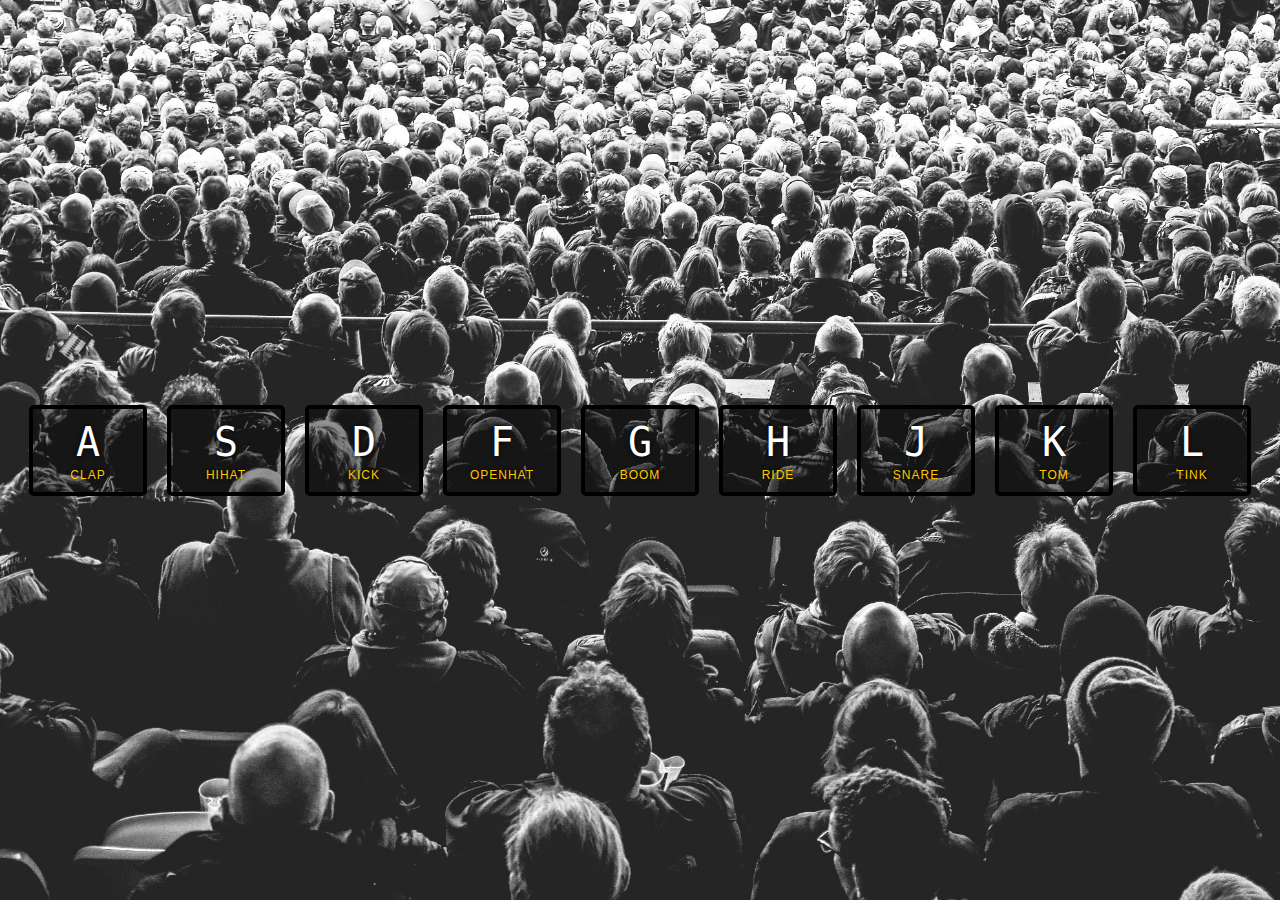
<file: D1-JavaScriptDrumKit/index.html>
<!DOCTYPE html>
<html lang="en">
<head>
    <meta charset="UTF-8">
    <title>JS Drum Kit</title>
    <link rel="stylesheet" href="style.css">
</head>
<body>
        <div class="keys">
                <div data-key="65" class="key">
                  <kbd>A</kbd>
                  <span class="sound">clap</span>
                </div>
                <div data-key="83" class="key">
                  <kbd>S</kbd>
                  <span class="sound">hihat</span>
                </div>
                <div data-key="68" class="key">
                  <kbd>D</kbd>
                  <span class="sound">kick</span>
                </div>
                <div data-key="70" class="key">
                  <kbd>F</kbd>
                  <span class="sound">openhat</span>
                </div>
                <div data-key="71" class="key">
                  <kbd>G</kbd>
                  <span class="sound">boom</span>
                </div>
                <div data-key="72" class="key">
                  <kbd>H</kbd>
                  <span class="sound">ride</span>
                </div>
                <div data-key="74" class="key">
                  <kbd>J</kbd>
                  <span class="sound">snare</span>
                </div>
                <div data-key="75" class="key">
                  <kbd>K</kbd>
                  <span class="sound">tom</span>
                </div>
                <div data-key="76" class="key">
                  <kbd>L</kbd>
                  <span class="sound">tink</span>
                </div>
              </div>
            
              <audio data-key="65" src="sounds/clap.wav"></audio>
              <audio data-key="83" src="sounds/hihat.wav"></audio>
              <audio data-key="68" src="sounds/kick.wav"></audio>
              <audio data-key="70" src="sounds/openhat.wav"></audio>
              <audio data-key="71" src="sounds/boom.wav"></audio>
              <audio data-key="72" src="sounds/ride.wav"></audio>
              <audio data-key="74" src="sounds/snare.wav"></audio>
              <audio data-key="75" src="sounds/tom.wav"></audio>
              <audio data-key="76" src="sounds/tink.wav"></audio>
            
     <script>
       function playSound(e){
         const audio = document.querySelector(`audio[data-key="${e.keyCode}"]`);
         const key = document.querySelector(`.key[data-key="${e.keyCode}"]`);
         if(!audio) return; //stop the function from running all together
         audio.currentTime = 0; //rewind to the start
         audio.play();
         key.classList.add('playing');
       }

       function removeTransition(e){
         if (e.propertyName !== 'transform') return;//skip it if it's not a transform
         this.classList.remove('playing');
       }

       const keys = document.querySelectorAll('.key');
       keys.forEach(key => key.addEventListener('transitionend', removeTransition));
       window.addEventListener('keydown', playSound );
     </script>
                         
</body>
</html>
</file>
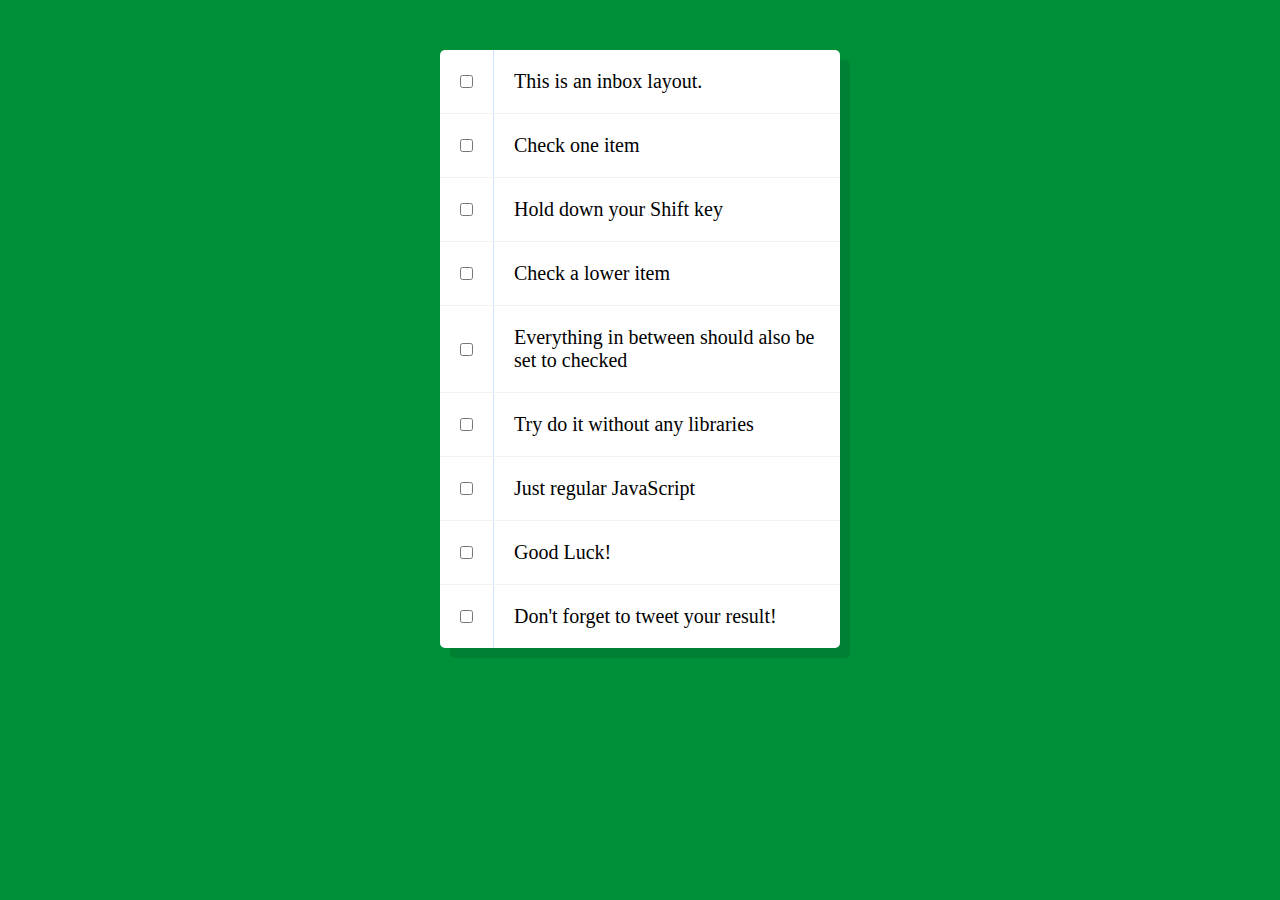
<file: D10-HoldShifttoCheckMultipleCheckboxes/index.html>
<!DOCTYPE html>
<html lang="en">
<head>
  <meta charset="UTF-8">
  <title>Hold Shift to Check Multiple Checkboxes</title>
</head>
<body>
  <style>

    html {
      font-family: sans-serif;
      background: #008f39;
    }

    .inbox {
      max-width: 400px;
      margin: 50px auto;
      background: white;
      border-radius: 5px;
      box-shadow: 10px 10px 0 rgba(0,0,0,0.1);
    }

    .item {
      display: flex;
      align-items: center;
      border-bottom: 1px solid #F1F1F1;
    }

    .item:last-child {
      border-bottom: 0;
    }


    input:checked + p {
      background: #F9F9F9;
      text-decoration: line-through;
    }

    input[type="checkbox"] {
      margin: 20px;
    }

    p {
      margin: 0;
      padding: 20px;
      transition: background 0.2s;
      flex: 1;
      font-family: 'helvetica neue';
      font-size: 20px;
      font-weight: 200;
      border-left: 1px solid #D1E2FF;
    }
  </style>
   <!--
   The following is a common layout you would see in an email client.

   When a user clicks a checkbox, holds Shift, and then clicks another checkbox a few rows down, all the checkboxes in-between those two checkboxes should be checked.

  -->
  <div class="inbox">
    <div class="item">
      <input type="checkbox">
      <p>This is an inbox layout.</p>
    </div>
    <div class="item">
      <input type="checkbox">
      <p>Check one item</p>
    </div>
    <div class="item">
      <input type="checkbox">
      <p>Hold down your Shift key</p>
    </div>
    <div class="item">
      <input type="checkbox">
      <p>Check a lower item</p>
    </div>
    <div class="item">
      <input type="checkbox">
      <p>Everything in between should also be set to checked</p>
    </div>
    <div class="item">
      <input type="checkbox">
      <p>Try do it without any libraries</p>
    </div>
    <div class="item">
      <input type="checkbox">
      <p>Just regular JavaScript</p>
    </div>
    <div class="item">
      <input type="checkbox">
      <p>Good Luck!</p>
    </div>
    <div class="item">
      <input type="checkbox">
      <p>Don't forget to tweet your result!</p>
    </div>
  </div>

<script>
const checkboxes = document.querySelectorAll('.inbox input[type="checkbox"]');

let lastChecked;

function handleCheck(e) {
  // Check if they had the shift key down
  // AND check that they are checking it
  let inBetween = false;
  if (e.shiftKey && this.checked) {
    // go ahead and do what we please
    // loop over every single checkbox
    checkboxes.forEach(checkbox => {
      console.log(checkbox);
      if (checkbox === this || checkbox === lastChecked) {
        inBetween = !inBetween;
        console.log('Starting to check them in between!');
      }

      if (inBetween) {
        checkbox.checked = true;
      }
    });
  }

  lastChecked = this;
}

checkboxes.forEach(checkbox => checkbox.addEventListener('click', handleCheck));
</script>
</body>
</html>
</file>
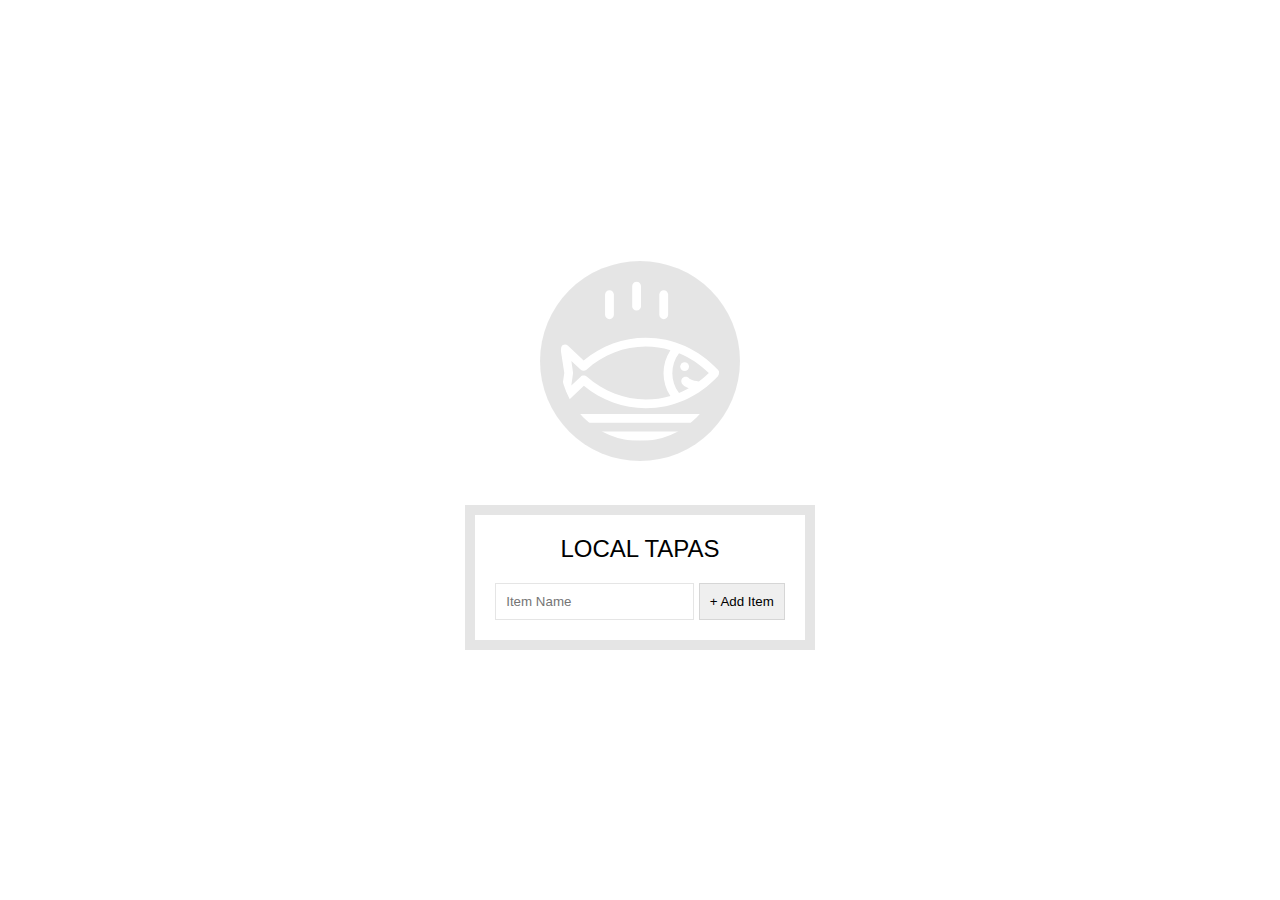
<file: D15-LocalStorage/index.html>
<!DOCTYPE html>
<html lang="en">
<head>
  <meta charset="UTF-8">
  <title>LocalStorage</title>
  <link rel="stylesheet" href="style.css">
</head>
<body>
  <!--
      Fish SVG Cred:
      https://thenounproject.com/search/?q=fish&i=589236
   -->

   <svg xmlns="http://www.w3.org/2000/svg" xmlns:xlink="http://www.w3.org/1999/xlink" version="1.1" x="0px" y="0px" viewBox="0 0 512 512" enable-background="new 0 0 512 512" xml:space="preserve"><g><path d="M495.9,425.3H16.1c-5.2,0-10.1,2.9-12.5,7.6c-2.4,4.7-2.1,10.3,0.9,14.6l39,56.4c2.6,3.8,7,6.1,11.6,6.1h401.7   c4.6,0,9-2.3,11.6-6.1l39-56.4c3-4.3,3.3-9.9,0.9-14.6C506,428.2,501.1,425.3,495.9,425.3z M449.4,481.8H62.6L43,453.6H469   L449.4,481.8z"/><path d="M158.3,122c7.8,0,14.1-6.3,14.1-14.1V43.4c0-7.8-6.3-14.1-14.1-14.1c-7.8,0-14.1,6.3-14.1,14.1v64.5   C144.2,115.7,150.5,122,158.3,122z"/><path d="M245.1,94.7c7.8,0,14.1-6.3,14.1-14.1V16.1c0-7.8-6.3-14.1-14.1-14.1C237.3,2,231,8.3,231,16.1v64.5   C231,88.4,237.3,94.7,245.1,94.7z"/><path d="M331.9,122c7.8,0,14.1-6.3,14.1-14.1V43.4c0-7.8-6.3-14.1-14.1-14.1s-14.1,6.3-14.1,14.1v64.5   C317.8,115.7,324.1,122,331.9,122z"/><path d="M9.6,385.2c5.3,2.8,11.8,1.9,16.2-2.2l50.6-47.7c56.7,46.5,126.6,71.9,198.3,71.9c0,0,0,0,0,0   c87.5,0,169.7-36.6,231.4-103.2c5-5.4,5-13.8,0-19.2c-61.8-66.5-144-103.2-231.4-103.2c-72,0-142.2,25.6-199,72.5l-50-47.1   c-4.4-4.1-10.9-5-16.2-2.2c-5.3,2.8-8.3,8.7-7.4,14.6l11.6,75L2.2,370.6C1.3,376.5,4.2,382.4,9.6,385.2z M380.9,230.8   c34.9,14.3,67.2,35.7,95.3,63.6c-10.1,10-20.8,19.2-31.9,27.5c-22.4-3.3-29.6-8.8-30.7-9.7c-4-5.7-11.8-7.7-18.1-4.4   c-6.9,3.6-9.5,12.2-5.9,19.1c1.9,3.5,7.3,10.3,22.4,16c-10.1,5.7-20.5,10.7-31.1,15.1C352.4,320.2,352.4,268.6,380.9,230.8z    M36.3,255.6l29.4,27.7c5.3,5,13.6,5.1,19.1,0.3c53.2-47.6,120.7-73.7,190-73.7c26.9,0,53.2,3.9,78.5,11.3   c-29.3,44.6-29.3,102,0,146.6c-25.3,7.4-51.6,11.3-78.5,11.3c-69,0-136.3-26-189.4-73.2c-2.7-2.4-13.4-6.3-19.1,0.3l-30.1,28.3   l5.7-40C42.2,293,36.3,255.6,36.3,255.6z"/><circle cx="398.8" cy="273.8" r="14.1"/></g></svg>

  <div class="wrapper">
    <h2>LOCAL TAPAS</h2>
    <p></p>
    <ul class="plates">
      <li>Loading Tapas...</li>
    </ul>
    <form class="add-items">
      <input type="text" name="item" placeholder="Item Name" required>
      <input type="submit" value="+ Add Item">
    </form>
  </div>

<script>
  const addItems = document.querySelector('.add-items');
  const itemsList = document.querySelector('.plates');
  const items = JSON.parse(localStorage.getItem('items')) || [];

  function addItem(e) {
    e.preventDefault();
    const text = (this.querySelector('[name=item]')).value;
    const item = {
      text,
      done: false
    };

    items.push(item);
    populateList(items, itemsList);
    localStorage.setItem('items', JSON.stringify(items));
    this.reset();
  }

  function populateList(plates = [], platesList) {
    platesList.innerHTML = plates.map((plate, i) => {
      return `
        <li>
          <input type="checkbox" data-index=${i} id="item${i}" ${plate.done ? 'checked' : ''} />
          <label for="item${i}">${plate.text}</label>
        </li>
      `;
    }).join('');
  }

  function toggleDone(e) {
    if (!e.target.matches('input')) return; // skip this unless it's an input
    const el = e.target;
    const index = el.dataset.index;
    items[index].done = !items[index].done;
    localStorage.setItem('items', JSON.stringify(items));
    populateList(items, itemsList);
  }

  addItems.addEventListener('submit', addItem);
  itemsList.addEventListener('click', toggleDone);

  populateList(items, itemsList);

</script>


</body>
</html>
</file>
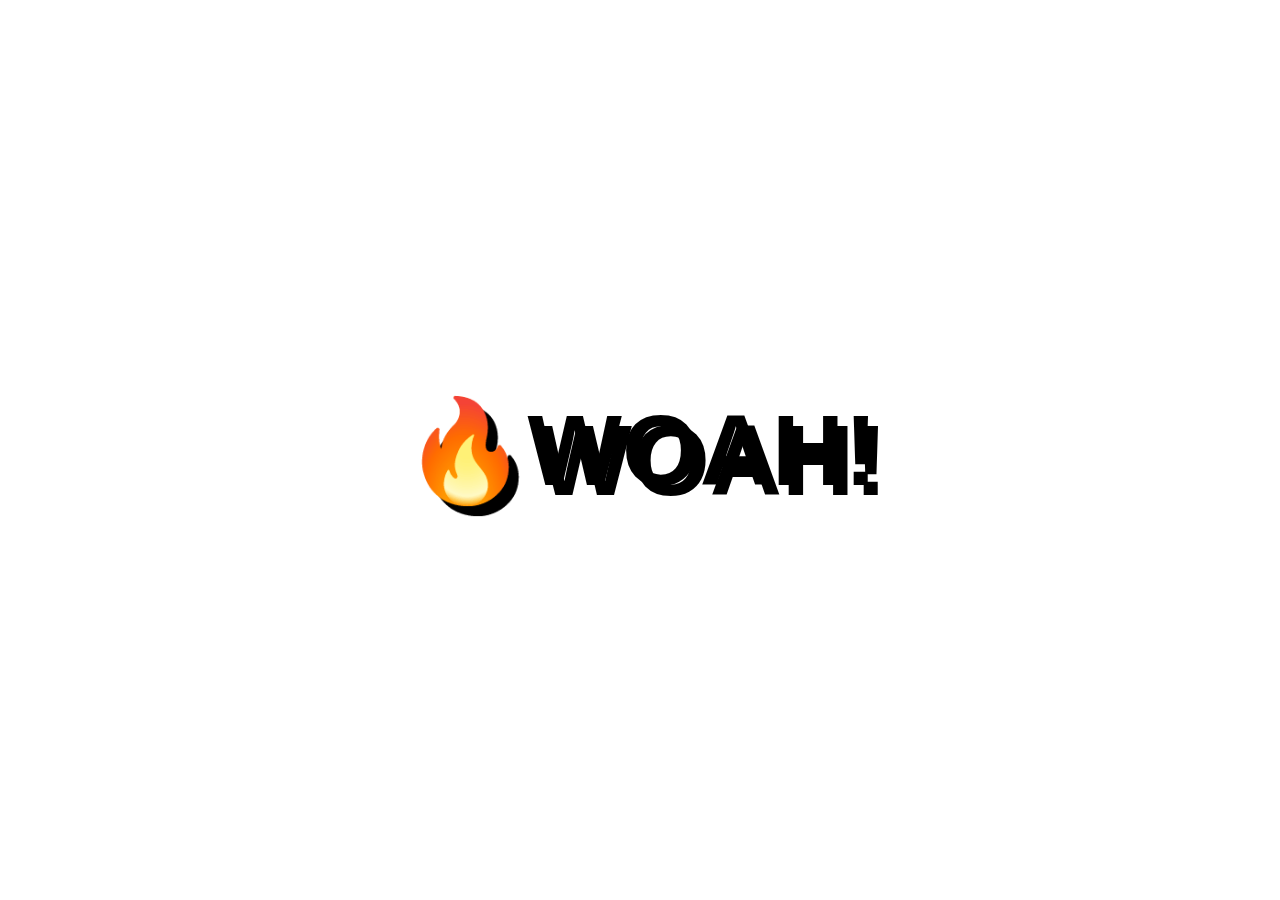
<file: D16 - Mouse Move Shadow/index.html>
<!DOCTYPE html>
<html lang="en">
<head>
  <meta charset="UTF-8">
  <title>Mouse Shadow</title>
</head>
<body>

  <div class="hero">
    <h1 contenteditable>🔥WOAH!</h1>
  </div>

  <style>
  html {
    color: black;
    font-family: sans-serif;
  }

  body {
    margin: 0;
  }

  .hero {
    min-height: 100vh;
    display: flex;
    justify-content: center;
    align-items: center;
    color: black;
  }

  h1 {
    text-shadow: 10px 10px 0 rgba(0,0,0,1);
    font-size: 100px;
  }
  </style>

<script>
  const hero = document.querySelector('.hero');
  const text = hero.querySelector('h1');
  const walk = 500; // 500px

  function shadow(e) {
    const { offsetWidth: width, offsetHeight: height } = hero;
    let { offsetX: x, offsetY: y } = e;

    if (this !== e.target) {
      x = x + e.target.offsetLeft;
      y = y + e.target.offsetTop;
    }

    const xWalk = Math.round((x / width * walk) - (walk / 2));
    const yWalk = Math.round((y / height * walk) - (walk / 2));

    text.style.textShadow = `
      ${xWalk}px ${yWalk}px 0 rgba(255,0,255,0.7),
      ${xWalk * -1}px ${yWalk}px 0 rgba(0,255,255,0.7),
      ${yWalk}px ${xWalk * -1}px 0 rgba(0,255,0,0.7),
      ${yWalk * -1}px ${xWalk}px 0 rgba(0,0,255,0.7)
    `;

  }

  hero.addEventListener('mousemove', shadow);
</script>
</body>
</html>
</file>
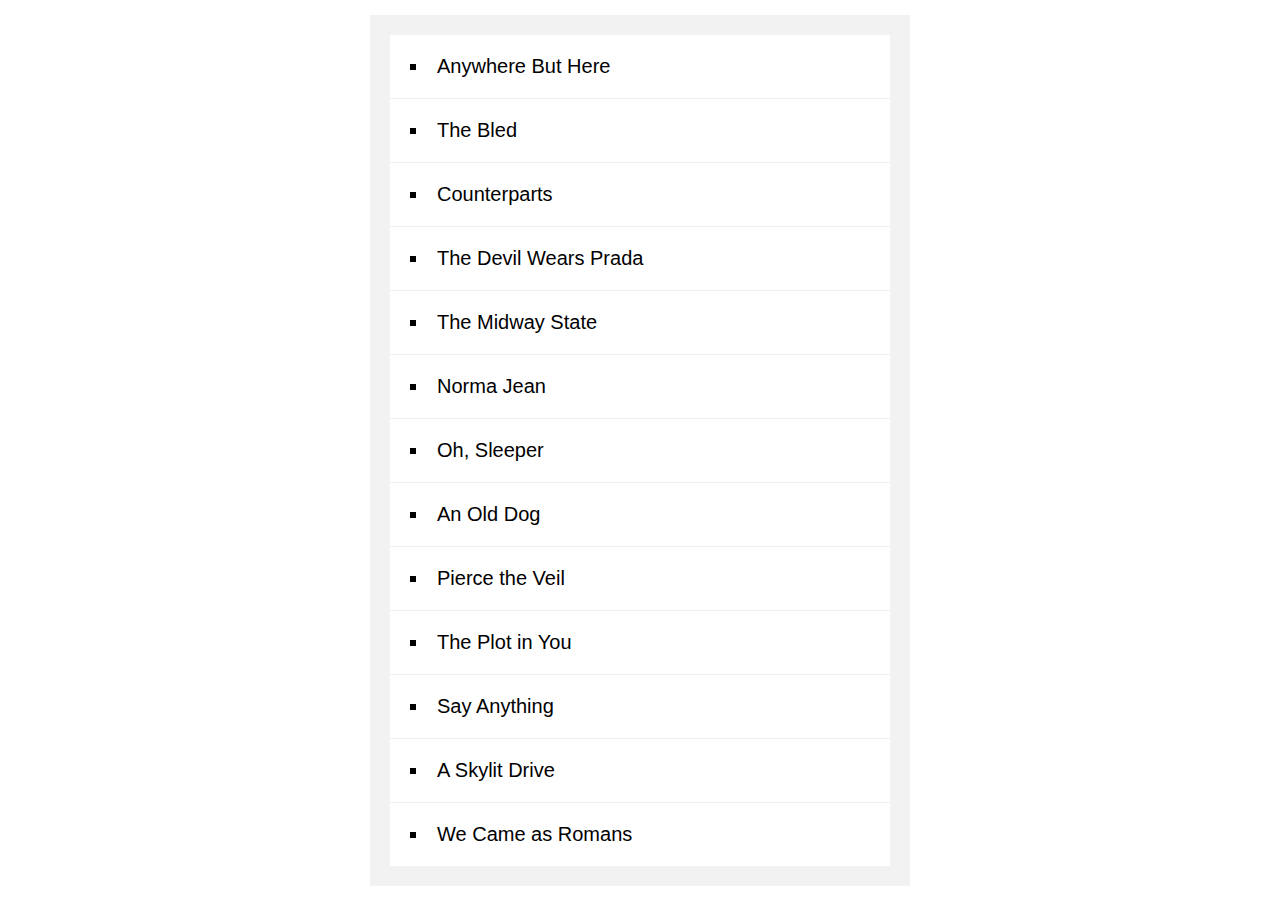
<file: D17 - Sort Without Articles/index.html>
<!DOCTYPE html>
<html lang="en">
<head>
  <meta charset="UTF-8">
  <title>Sort Without Articles</title>
</head>
<body>

  <style>
    body {
      margin: 0;
      font-family: sans-serif;
      background: url("https://source.unsplash.com/nDqA4d5NL0k/2000x2000");
      background-size: cover;
      display: flex;
      align-items: center;
      min-height: 100vh;
    }

    #bands {
      list-style: inside square;
      font-size: 20px;
      background: white;
      width: 500px;
      margin: auto;
      padding: 0;
      box-shadow: 0 0 0 20px rgba(0, 0, 0, 0.05);
    }
    
    #bands li {
      border-bottom: 1px solid #efefef;
      padding: 20px;
    }
    
    #bands li:last-child {
      border-bottom: 0;
    }

    a {
      color: #ffc600;
      text-decoration: none;
    }

  </style>

  <ul id="bands"></ul>

<script>
const bands = ['The Plot in You', 'The Devil Wears Prada', 'Pierce the Veil', 'Norma Jean', 'The Bled', 'Say Anything', 'The Midway State', 'We Came as Romans', 'Counterparts', 'Oh, Sleeper', 'A Skylit Drive', 'Anywhere But Here', 'An Old Dog'];

function strip(bandName) {
  return bandName.replace(/^(a |the |an )/i, '').trim();
}

const sortedBands = bands.sort((a, b) => strip(a) > strip(b) ? 1 : -1);

document.querySelector('#bands').innerHTML =
  sortedBands
    .map(band => `<li>${band}</li>`)
    .join('');

console.log(sortedBands);

</script>

</body>
</html>
</file>
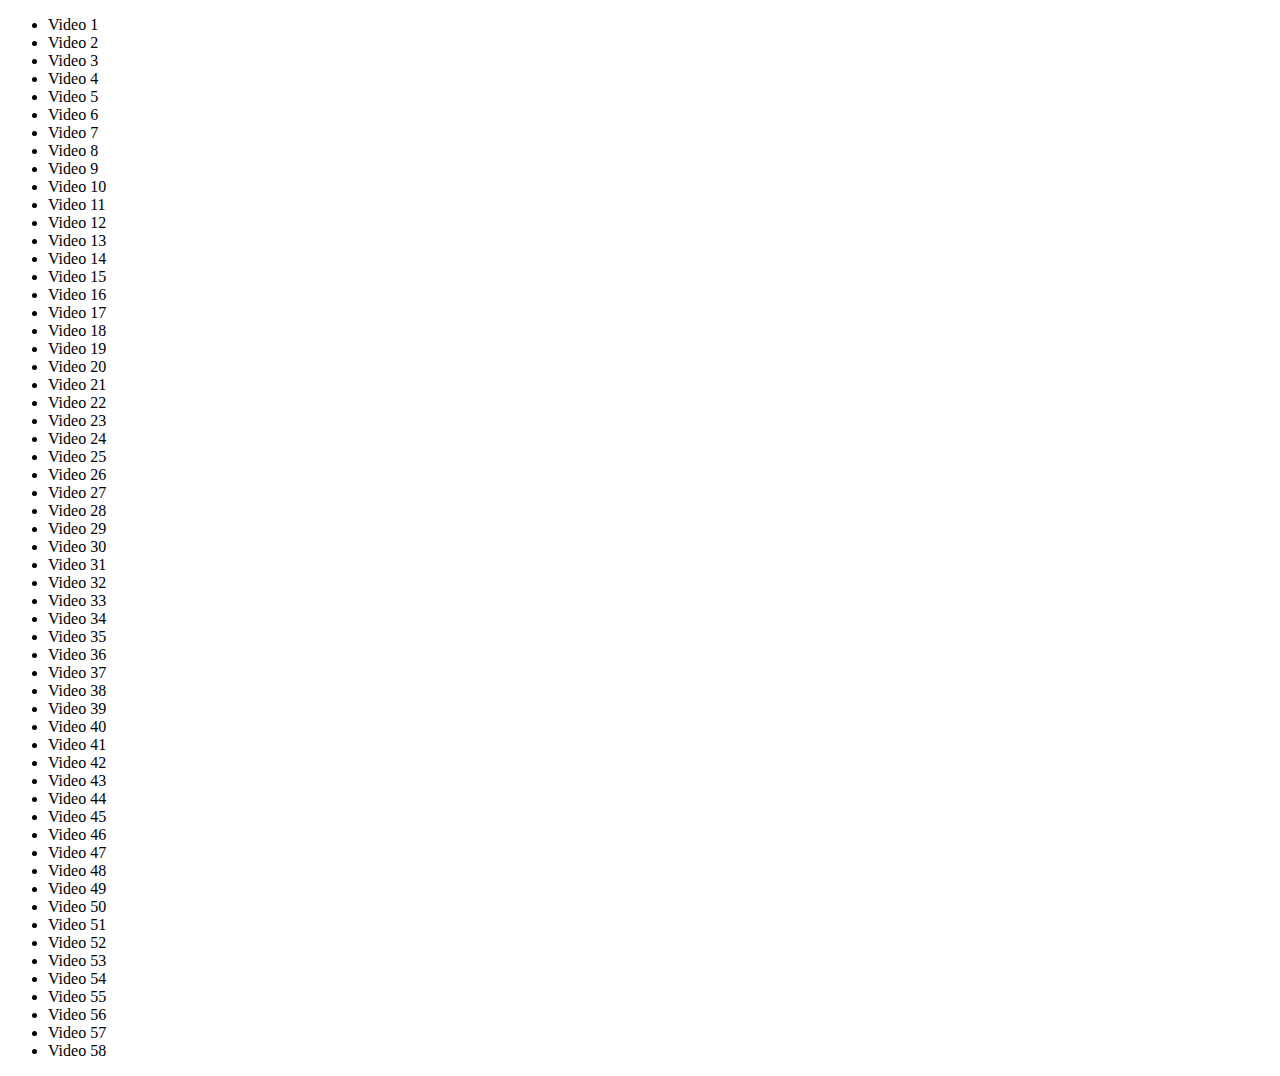
<file: D18 - Adding Up Times with Reduce/index.html>
<!DOCTYPE html>
<html lang="en">
<head>
  <meta charset="UTF-8">
  <title>Videos</title>
</head>
<body>
  <ul class="videos">
    <li data-time="5:43">
      Video 1
    </li>
    <li data-time="2:33">
      Video 2
    </li>
    <li data-time="3:45">
      Video 3
    </li>
    <li data-time="0:47">
      Video 4
    </li>
    <li data-time="5:21">
      Video 5
    </li>
    <li data-time="6:56">
      Video 6
    </li>
    <li data-time="3:46">
      Video 7
    </li>
    <li data-time="5:25">
      Video 8
    </li>
    <li data-time="3:14">
      Video 9
    </li>
    <li data-time="3:31">
      Video 10
    </li>
    <li data-time="5:59">
      Video 11
    </li>
    <li data-time="3:07">
      Video 12
    </li>
    <li data-time="11:29">
      Video 13
    </li>
    <li data-time="8:57">
      Video 14
    </li>
    <li data-time="5:49">
      Video 15
    </li>
    <li data-time="5:52">
      Video 16
    </li>
    <li data-time="5:50">
      Video 17
    </li>
    <li data-time="9:13">
      Video 18
    </li>
    <li data-time="11:51">
      Video 19
    </li>
    <li data-time="7:58">
      Video 20
    </li>
    <li data-time="4:40">
      Video 21
    </li>
    <li data-time="4:45">
      Video 22
    </li>
    <li data-time="6:46">
      Video 23
    </li>
    <li data-time="7:24">
      Video 24
    </li>
    <li data-time="7:12">
      Video 25
    </li>
    <li data-time="5:23">
      Video 26
    </li>
    <li data-time="3:34">
      Video 27
    </li>
    <li data-time="8:22">
      Video 28
    </li>
    <li data-time="5:17">
      Video 29
    </li>
    <li data-time="3:10">
      Video 30
    </li>
    <li data-time="4:43">
      Video 31
    </li>
    <li data-time="19:43">
      Video 32
    </li>
    <li data-time="0:47">
      Video 33
    </li>
    <li data-time="0:47">
      Video 34
    </li>
    <li data-time="3:14">
      Video 35
    </li>
    <li data-time="3:59">
      Video 36
    </li>
    <li data-time="2:43">
      Video 37
    </li>
    <li data-time="4:17">
      Video 38
    </li>
    <li data-time="6:56">
      Video 39
    </li>
    <li data-time="3:05">
      Video 40
    </li>
    <li data-time="2:06">
      Video 41
    </li>
    <li data-time="1:59">
      Video 42
    </li>
    <li data-time="1:49">
      Video 43
    </li>
    <li data-time="3:36">
      Video 44
    </li>
    <li data-time="7:10">
      Video 45
    </li>
    <li data-time="3:44">
      Video 46
    </li>
    <li data-time="3:44">
      Video 47
    </li>
    <li data-time="4:36">
      Video 48
    </li>
    <li data-time="3:16">
      Video 49
    </li>
    <li data-time="1:10">
      Video 50
    </li>
    <li data-time="6:10">
      Video 51
    </li>
    <li data-time="2:14">
      Video 52
    </li>
    <li data-time="3:44">
      Video 53
    </li>
    <li data-time="5:05">
      Video 54
    </li>
    <li data-time="6:03">
      Video 55
    </li>
    <li data-time="12:39">
      Video 56
    </li>
    <li data-time="1:56">
      Video 57
    </li>
    <li data-time="4:04">
      Video 58
    </li>
  </ul>
<script>

  const timeNodes = Array.from(document.querySelectorAll('[data-time]'));

  const seconds = timeNodes
    .map(node => node.dataset.time)
    .map(timeCode => {
      const [mins, secs] = timeCode.split(':').map(parseFloat);
      return (mins * 60) + secs;
    })
    .reduce((total, vidSeconds) => total + vidSeconds);

    let secondsLeft = seconds;
    const hours = Math.floor(secondsLeft / 3600);
    secondsLeft = secondsLeft % 3600;

    const mins = Math.floor(secondsLeft / 60);
    secondsLeft = secondsLeft % 60;

    console.log(hours, mins, secondsLeft);

</script>
</body>
</html>
</file>
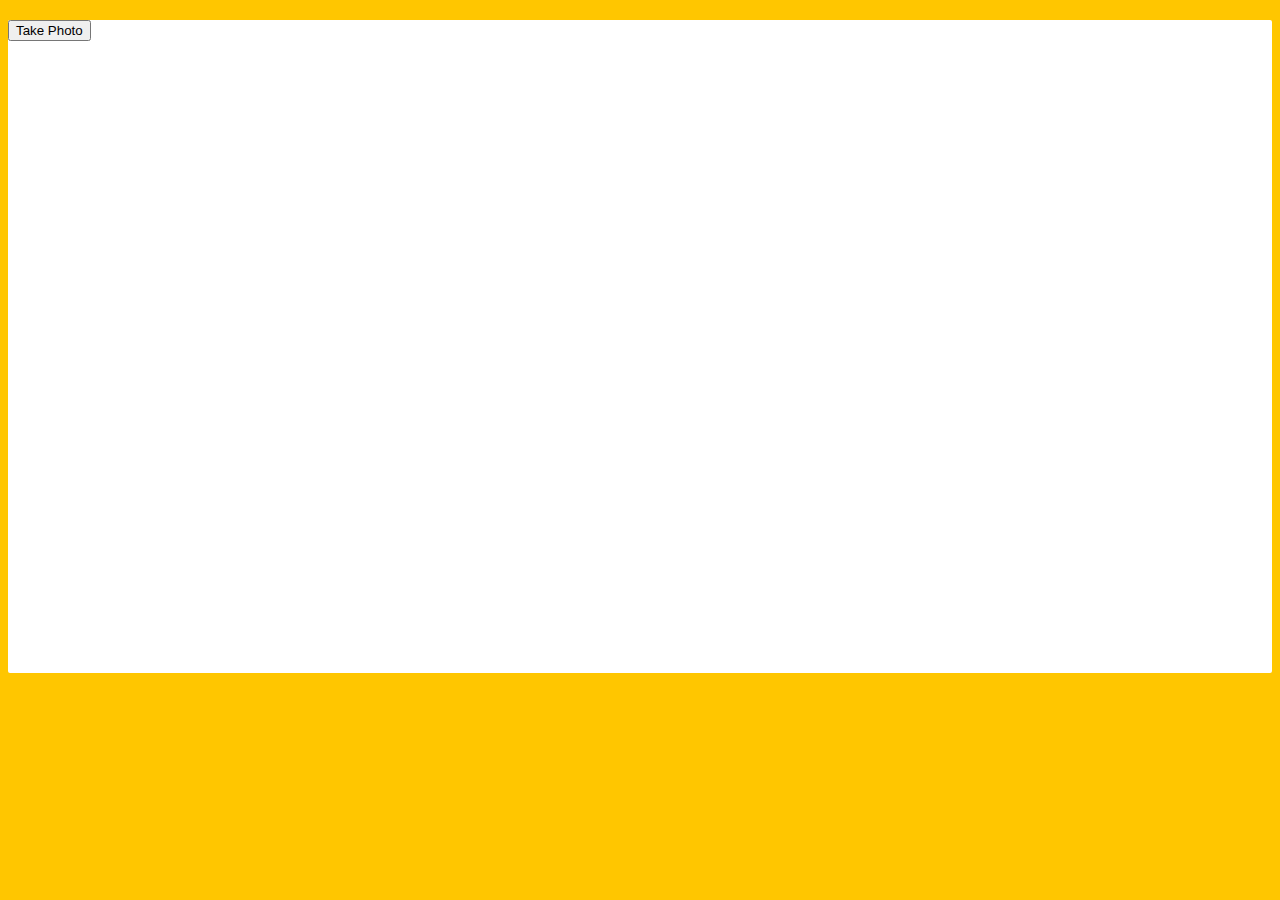
<file: D19 - Webcam Fun/index.html>
<!DOCTYPE html>
<html lang="en">
<head>
  <meta charset="UTF-8">
  <title>Get User Media Code Along!</title>
  <link rel="stylesheet" href="style.css">
</head>
<body>

  <div class="photobooth">
    <div class="controls">
      <button onClick="takePhoto()">Take Photo</button>
<!--       <div class="rgb">
        <label for="rmin">Red Min:</label>
        <input type="range" min=0 max=255 name="rmin">
        <label for="rmax">Red Max:</label>
        <input type="range" min=0 max=255 name="rmax">

        <br>

        <label for="gmin">Green Min:</label>
        <input type="range" min=0 max=255 name="gmin">
        <label for="gmax">Green Max:</label>
        <input type="range" min=0 max=255 name="gmax">

        <br>

        <label for="bmin">Blue Min:</label>
        <input type="range" min=0 max=255 name="bmin">
        <label for="bmax">Blue Max:</label>
        <input type="range" min=0 max=255 name="bmax">
      </div> -->
    </div>

    <canvas class="photo"></canvas>
    <video class="player"></video>
    <div class="strip"></div>
  </div>

  <audio class="snap" src="https://wesbos.com/demos/photobooth/snap.mp3" hidden></audio>

  <script src="scripts.js"></script>

</body>
</html>
</file>
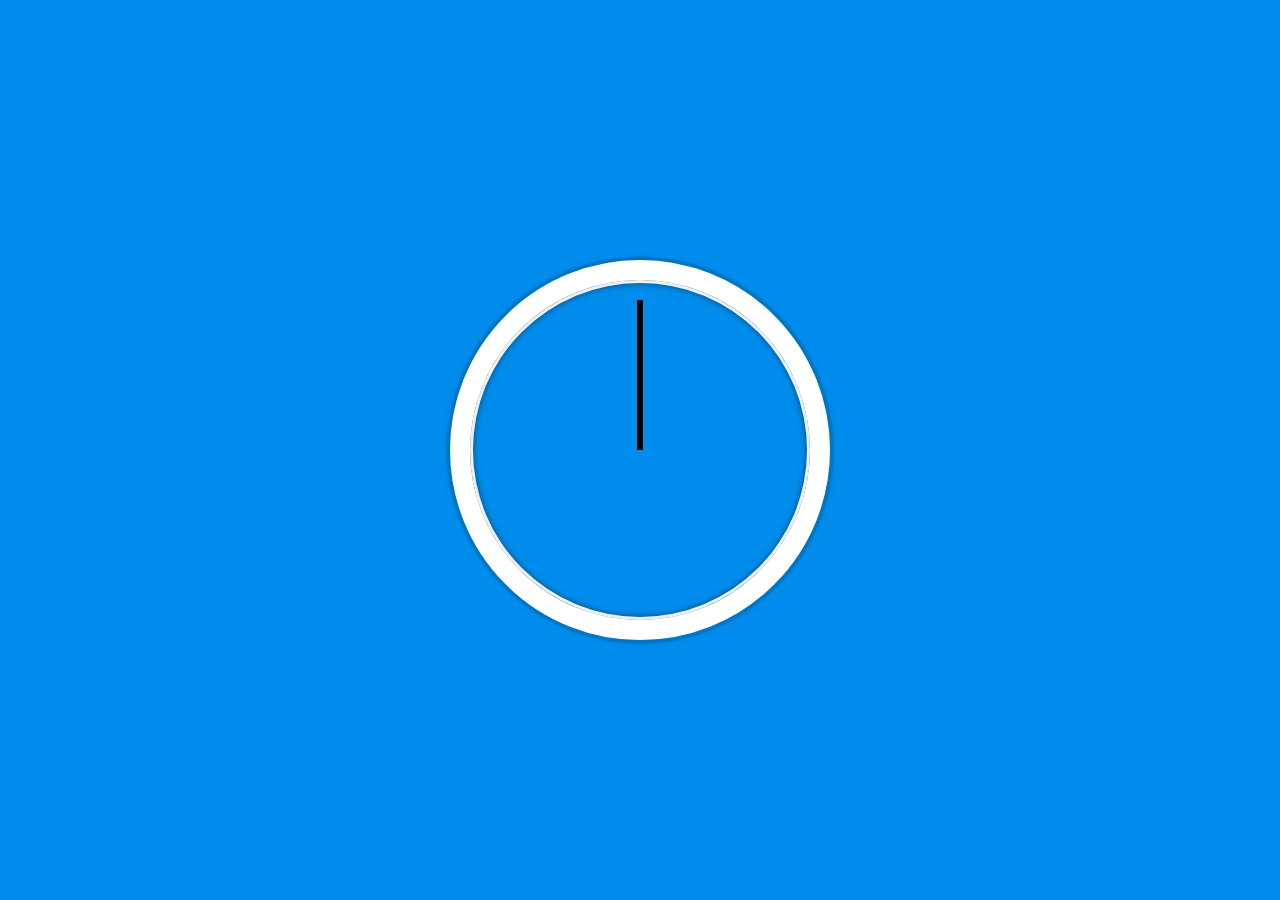
<file: D2-CSS+JSClock/index.html>
<!DOCTYPE html>
<html lang="en">
<head>
  <meta charset="UTF-8">
  <title>JS + CSS Clock</title>
</head>
<body>


    <div class="clock">
      <div class="clock-face">
        <div class="hand hour-hand"></div>
        <div class="hand min-hand"></div>
        <div class="hand second-hand"></div>
      </div>
    </div>


  <style>
    html {
      background: #018DED url(http://unsplash.it/1500/1000?image=881&blur=5);
      background-size: cover;
      font-family: 'helvetica neue';
      text-align: center;
      font-size: 10px;
    }
    body {
      margin: 0;
      font-size: 2rem;
      display: flex;
      flex: 1;
      min-height: 100vh;
      align-items: center;
    }
    .clock {
      width: 30rem;
      height: 30rem;
      border: 20px solid white;
      border-radius: 50%;
      margin: 50px auto;
      position: relative;
      padding: 2rem;
      box-shadow:
        0 0 0 4px rgba(0,0,0,0.1),
        inset 0 0 0 3px #EFEFEF,
        inset 0 0 10px black,
        0 0 10px rgba(0,0,0,0.2);
    }
    .clock-face {
      position: relative;
      width: 100%;
      height: 100%;
      transform: translateY(-3px); /* account for the height of the clock hands */
    }
    .hand {
      width: 50%;
      height: 6px;
      background: black;
      position: absolute;
      top: 50%;
      transform-origin: 100%;
      transform: rotate(90deg);
      transition: all 0.05s;
      transition-timing-function: cubic-bezier(0.1, 2.7, 0.58, 1);
    }
  </style>

  <script>
      const secondHand = document.querySelector('.second-hand');
      const minsHand = document.querySelector('.min-hand');
      const hourHand = document.querySelector('.hour-hand');

      function setDate(){
          const now = new Date();

          const seconds = now.getSeconds();
          const secondsDegrees = ((seconds / 60) * 360) + 90;
          secondHand.style.transform = `rotate(${secondsDegrees}deg)`;
          
         const mins = now.getMinutes();
         const minsDegrees = ((mins / 60) * 360) + 90;
         minsHand.style.transform = `rotate(${minsDegrees}deg)`; 

         const hour = now.getHours();
         const hourDegrees = ((hour / 12) * 360) + 90;
         hourHand.style.transform = `rotate(${hourDegrees}deg)`; 

      }

      setInterval(setDate, 1000);
  </script>
</body>
</html>
</file>
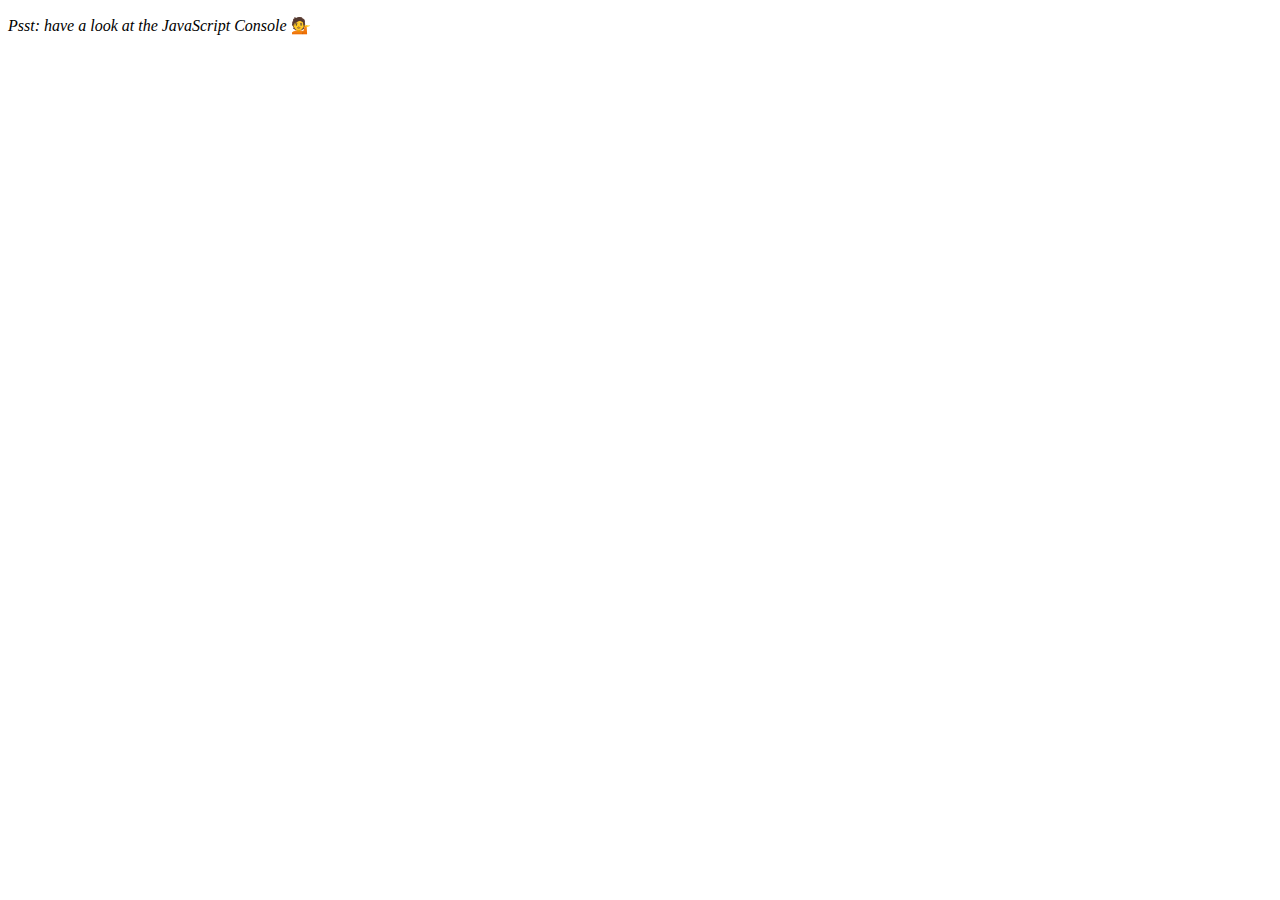
<file: D4-ArrayCardioD1/index.html>
<!DOCTYPE html>
<html lang="en">
<head>
  <meta charset="UTF-8">
  <title>Array Cardio 💪</title>
</head>
<body>
  <p><em>Psst: have a look at the JavaScript Console</em> 💁</p>
  <script>
    // Get your shorts on - this is an array workout!
    // ## Array Cardio Day 1
    // Some data we can work with

    const inventors = [
      { first: 'Albert', last: 'Einstein', year: 1879, passed: 1955 },
      { first: 'Isaac', last: 'Newton', year: 1643, passed: 1727 },
      { first: 'Galileo', last: 'Galilei', year: 1564, passed: 1642 },
      { first: 'Marie', last: 'Curie', year: 1867, passed: 1934 },
      { first: 'Johannes', last: 'Kepler', year: 1571, passed: 1630 },
      { first: 'Nicolaus', last: 'Copernicus', year: 1473, passed: 1543 },
      { first: 'Max', last: 'Planck', year: 1858, passed: 1947 },
      { first: 'Katherine', last: 'Blodgett', year: 1898, passed: 1979 },
      { first: 'Ada', last: 'Lovelace', year: 1815, passed: 1852 },
      { first: 'Sarah E.', last: 'Goode', year: 1855, passed: 1905 },
      { first: 'Lise', last: 'Meitner', year: 1878, passed: 1968 },
      { first: 'Hanna', last: 'Hammarström', year: 1829, passed: 1909 }
    ];

    const people = ['Beck, Glenn', 'Becker, Carl', 'Beckett, Samuel', 'Beddoes, Mick', 'Beecher, Henry', 'Beethoven, Ludwig', 'Begin, Menachem', 'Belloc, Hilaire', 'Bellow, Saul', 'Benchley, Robert', 'Benenson, Peter', 'Ben-Gurion, David', 'Benjamin, Walter', 'Benn, Tony', 'Bennington, Chester', 'Benson, Leana', 'Bent, Silas', 'Bentsen, Lloyd', 'Berger, Ric', 'Bergman, Ingmar', 'Berio, Luciano', 'Berle, Milton', 'Berlin, Irving', 'Berne, Eric', 'Bernhard, Sandra', 'Berra, Yogi', 'Berry, Halle', 'Berry, Wendell', 'Bethea, Erin', 'Bevan, Aneurin', 'Bevel, Ken', 'Biden, Joseph', 'Bierce, Ambrose', 'Biko, Steve', 'Billings, Josh', 'Biondo, Frank', 'Birrell, Augustine', 'Black Elk', 'Blair, Robert', 'Blair, Tony', 'Blake, William'];

    // Array.prototype.filter()
    // 1. Filter the list of inventors for those who were born in the 1500's
    const fifteen = inventors.filter(inventor => (inventor.year >= 1500 && inventor.year < 1600));

    console.table(fifteen);

    // Array.prototype.map()
    // 2. Give us an array of the inventor first and last names
    const fullNames = inventors.map(inventor => `${inventor.first} ${inventor.last}`);
    console.log(fullNames);

    // Array.prototype.sort()
    // 3. Sort the inventors by birthdate, oldest to youngest
    // const ordered = inventors.sort(function(a, b) {
    //   if(a.year > b.year) {
    //     return 1;
    //   } else {
    //     return -1;
    //   }
    // });

    const ordered = inventors.sort((a, b) => a.year > b.year ? 1 : -1);
    console.table(ordered);

    // Array.prototype.reduce()
    // 4. How many years did all the inventors live?
    const totalYears = inventors.reduce((total, inventor) => {
      return total + (inventor.passed - inventor.year);
    }, 0);

    console.log(totalYears);

    // 5. Sort the inventors by years lived
    const oldest = inventors.sort(function(a, b) {
      const lastInventor = a.passed - a.year;
      const nextInventor = b.passed - b.year;
      return lastInventor > nextInventor ? -1 : 1;
    });
    console.table(oldest);

    // 6. create a list of Boulevards in Paris that contain 'de' anywhere in the name
    // https://en.wikipedia.org/wiki/Category:Boulevards_in_Paris

    // const category = document.querySelector('.mw-category');
    // const links = Array.from(category.querySelectorAll('a'));
    // const de = links
    //             .map(link => link.textContent)
    //             .filter(streetName => streetName.includes('de'));

    // 7. sort Exercise
    // Sort the people alphabetically by last name
    const alpha = people.sort((lastOne, nextOne) => {
      const [aLast, aFirst] = lastOne.split(', ');
      const [bLast, bFirst] = nextOne.split(', ');
      return aLast > bLast ? 1 : -1;
    });
    console.log(alpha);

    // 8. Reduce Exercise
    // Sum up the instances of each of these
    const data = ['car', 'car', 'truck', 'truck', 'bike', 'walk', 'car', 'van', 'bike', 'walk', 'car', 'van', 'car', 'truck', 'pogostick'];

    const transportation = data.reduce(function(obj, item) {
      if (!obj[item]) {
        obj[item] = 0;
      }
      obj[item]++;
      return obj;
    }, {});

    console.log(transportation);

  </script>
</body>
</html>
</file>
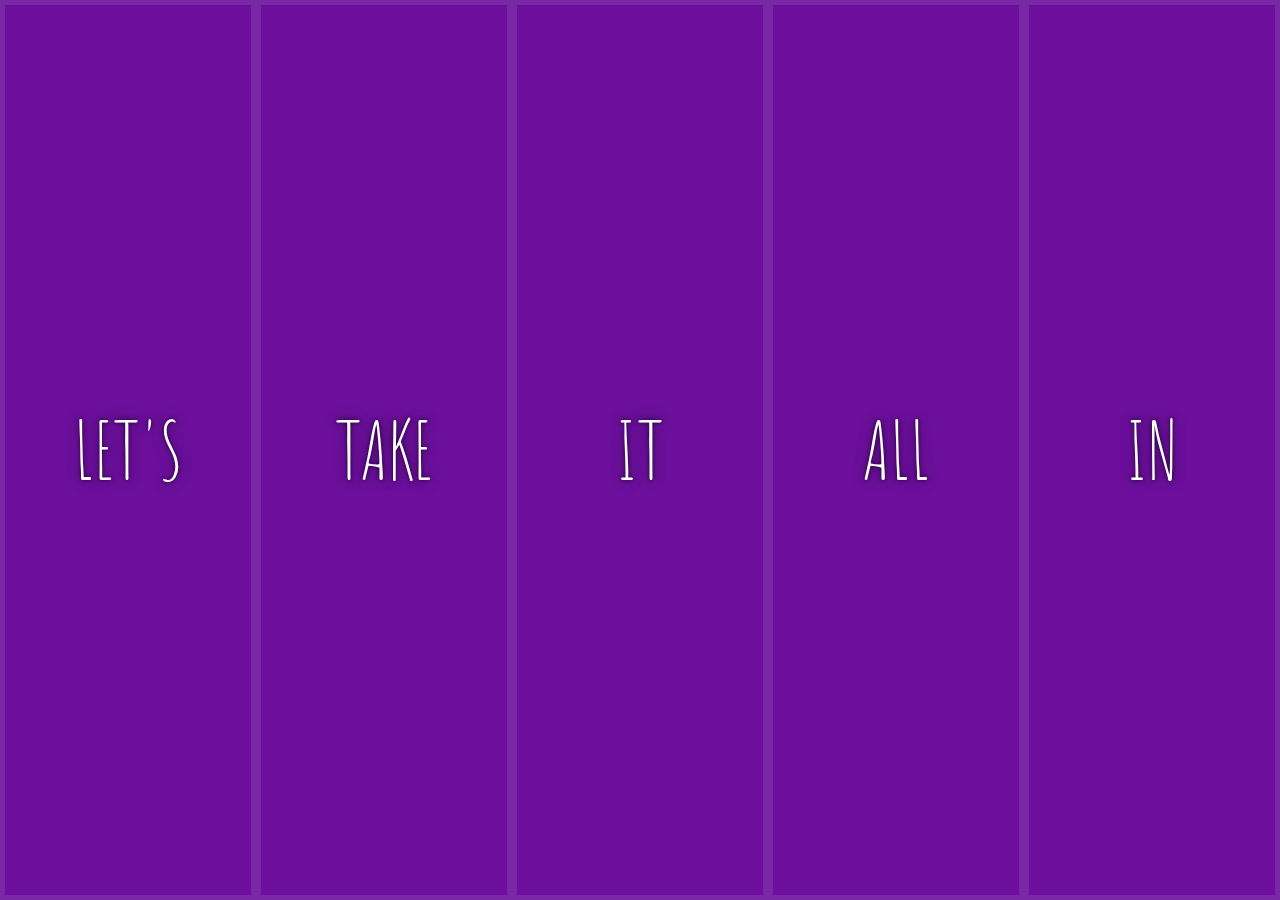
<file: D5-FlexPanelsImageGallery/index.html>
<!DOCTYPE html>
<html lang="en">
<head>
  <meta charset="UTF-8">
  <title>Flex Panels 💪</title>
  <link href='https://fonts.googleapis.com/css?family=Amatic+SC' rel='stylesheet' type='text/css'>
</head>
<body>
  <style>
    html {
      box-sizing: border-box;
      background: #ffc600;
      font-family: 'helvetica neue';
      font-size: 20px;
      font-weight: 200;
    }
    
    body {
      margin: 0;
    }
    
    *, *:before, *:after {
      box-sizing: inherit;
    }

    .panels {
      min-height: 100vh;
      overflow: hidden;
      display: flex;
    }

    .panel {
      background: #6B0F9C;
      box-shadow: inset 0 0 0 5px rgba(255,255,255,0.1);
      color: white;
      text-align: center;
      align-items: center;
      /* Safari transitionend event.propertyName === flex */
      /* Chrome + FF transitionend event.propertyName === flex-grow */
      transition:
        font-size 0.7s cubic-bezier(0.61,-0.19, 0.7,-0.11),
        flex 0.7s cubic-bezier(0.61,-0.19, 0.7,-0.11),
        background 0.2s;
      font-size: 20px;
      background-size: cover;
      background-position: center;
      flex: 1;
      justify-content: center;
      display: flex;
      flex-direction: column;
    }

    .panel1 { background-image:url(https://source.unsplash.com/gYl-UtwNg_I/1500x1500); }
    .panel2 { background-image:url(https://source.unsplash.com/rFKUFzjPYiQ/1500x1500); }
    .panel3 { background-image:url(https://images.unsplash.com/photo-1465188162913-8fb5709d6d57?ixlib=rb-0.3.5&q=80&fm=jpg&crop=faces&cs=tinysrgb&w=1500&h=1500&fit=crop&s=967e8a713a4e395260793fc8c802901d); }
    .panel4 { background-image:url(https://source.unsplash.com/ITjiVXcwVng/1500x1500); }
    .panel5 { background-image:url(https://source.unsplash.com/3MNzGlQM7qs/1500x1500); }

    /* Flex Items */
    .panel > * {
      margin: 0;
      width: 100%;
      transition: transform 0.5s;
      flex: 1 0 auto;
      display: flex;
      justify-content: center;
      align-items: center;
    }

    .panel > *:first-child { transform: translateY(-100%); }
    .panel.open-active > *:first-child { transform: translateY(0); }
    .panel > *:last-child { transform: translateY(100%); }
    .panel.open-active > *:last-child { transform: translateY(0); }

    .panel p {
      text-transform: uppercase;
      font-family: 'Amatic SC', cursive;
      text-shadow: 0 0 4px rgba(0, 0, 0, 0.72), 0 0 14px rgba(0, 0, 0, 0.45);
      font-size: 2em;
    }
    
    .panel p:nth-child(2) {
      font-size: 4em;
    }

    .panel.open {
      flex: 5;
      font-size: 40px;
    }
    
    @media only screen and (max-width: 600px) {
      .panel p {
        font-size: 1em;
      }
    }
  </style>

  <div class="panels">
    <div class="panel panel1">
      <p>Hey</p>
      <p>Let's</p>
      <p>Dance</p>
    </div>
    <div class="panel panel2">
      <p>Give</p>
      <p>Take</p>
      <p>Receive</p>
    </div>
    <div class="panel panel3">
      <p>Experience</p>
      <p>It</p>
      <p>Today</p>
    </div>
    <div class="panel panel4">
      <p>Give</p>
      <p>All</p>
      <p>You can</p>
    </div>
    <div class="panel panel5">
      <p>Life</p>
      <p>In</p>
      <p>Motion</p>
    </div>
  </div>

  <script>
    const panels = document.querySelectorAll('.panel');

    function toggleOpen() {
      console.log('Hello');
      this.classList.toggle('open');
    }

    function toggleActive(e) {
      console.log(e.propertyName);
      if (e.propertyName.includes('flex')) {
        this.classList.toggle('open-active');
      }
    }

    panels.forEach(panel => panel.addEventListener('click', toggleOpen));
    panels.forEach(panel => panel.addEventListener('transitionend', toggleActive));
  </script>

</body>
</html>
</file>
<file: D1-JavaScriptDrumKit/style.css>
html {
    font-size: 10px;
    background-image: url("./fondo.jpg");
    background-size: cover;
  }

  body,html {
    margin: 0;
    padding: 0;
    font-family: sans-serif;
  }
  
  .keys {
    display: flex;
    flex: 1;
    min-height: 100vh;
    align-items: center;
    justify-content: center;
  }
  
  .key {
    border: .4rem solid black;
    border-radius: .5rem;
    margin: 1rem;
    font-size: 1.5rem;
    padding: 1rem .5rem;
    transition: all .07s ease;
    width: 10rem;
    text-align: center;
    color: white;
    background: rgba(0,0,0,0.4);
    text-shadow: 0 0 .5rem black;
  }
  
  .playing {
    transform: scale(1.1);
    border-color: #ffc600;
    box-shadow: 0 0 1rem #ffc600;
  }
  
  kbd {
    display: block;
    font-size: 4rem;
  }
  
  .sound {
    font-size: 1.2rem;
    text-transform: uppercase;
    letter-spacing: .1rem;
    color: #ffc600;
  }
</file>
<file: D15-LocalStorage/style.css>
html {
    box-sizing: border-box;
    background: url('http://wes.io/hx9M/oh-la-la.jpg') center no-repeat;
    background-size: cover;
    min-height: 100vh;
    display: flex;
    justify-content: center;
    align-items: center;
    text-align: center;
    font-family: Futura,"Trebuchet MS",Arial,sans-serif;
  }
  
  *, *:before, *:after {
    box-sizing: inherit; 
  }
  
  svg {
    fill:white;
    background: rgba(0,0,0,0.1);
    padding: 20px;
    border-radius: 50%;
    width: 200px;
    margin-bottom: 50px;
  }
  
  .wrapper {
    padding: 20px;
    max-width: 350px;
    background: rgba(255,255,255,0.95);
    box-shadow: 0 0 0 10px rgba(0,0,0,0.1);
  }
  
  h2 {
    text-align: center;
    margin: 0;
    font-weight: 200;
  }
  
  .plates {
    margin: 0;
    padding: 0;
    text-align: left;
    list-style: none;
  }
  
  .plates li {
    border-bottom: 1px solid rgba(0,0,0,0.2);
    padding: 10px 0;
    font-weight: 100;
    display: flex;
  }
  
  .plates label {
    flex: 1;
    cursor: pointer;
  }
  
  .plates input {
    display: none;
  }
  
  .plates input + label:before {
    content: '⬜️';
    margin-right: 10px;
  }
  
  .plates input:checked + label:before {
    content: '🌮';
  }
  
  .add-items {
    margin-top: 20px;
  }
  
  .add-items input {
    padding: 10px;
    outline: 0;
    border: 1px solid rgba(0,0,0,0.1);
  }
</file>
<file: D19 - Webcam Fun/style.css>
html {
    box-sizing: border-box;
  }
  
  *, *:before, *:after {
    box-sizing: inherit;
  }
  
  html {
    font-size: 10px;
    background: #ffc600;
  }
  
  .photobooth {
    background: white;
    max-width: 150rem;
    margin: 2rem auto;
    border-radius: 2px;
  }
  
  /*clearfix*/
  .photobooth:after {
    content: '';
    display: block;
    clear: both;
  }
  
  .photo {
    width: 100%;
    float: left;
  }
  
  .player {
    position: absolute;
    top: 20px;
    right: 20px;
    width:200px;
  }
  
  /*
    Strip!
  */
  
  .strip {
    padding: 2rem;
  }
  
  .strip img {
    width: 100px;
    overflow-x: scroll;
    padding: 0.8rem 0.8rem 2.5rem 0.8rem;
    box-shadow: 0 0 3px rgba(0,0,0,0.2);
    background: white;
  }
  
  .strip a:nth-child(5n+1) img { transform: rotate(10deg); }
  .strip a:nth-child(5n+2) img { transform: rotate(-2deg); }
  .strip a:nth-child(5n+3) img { transform: rotate(8deg); }
  .strip a:nth-child(5n+4) img { transform: rotate(-11deg); }
  .strip a:nth-child(5n+5) img { transform: rotate(12deg); }
</file>
